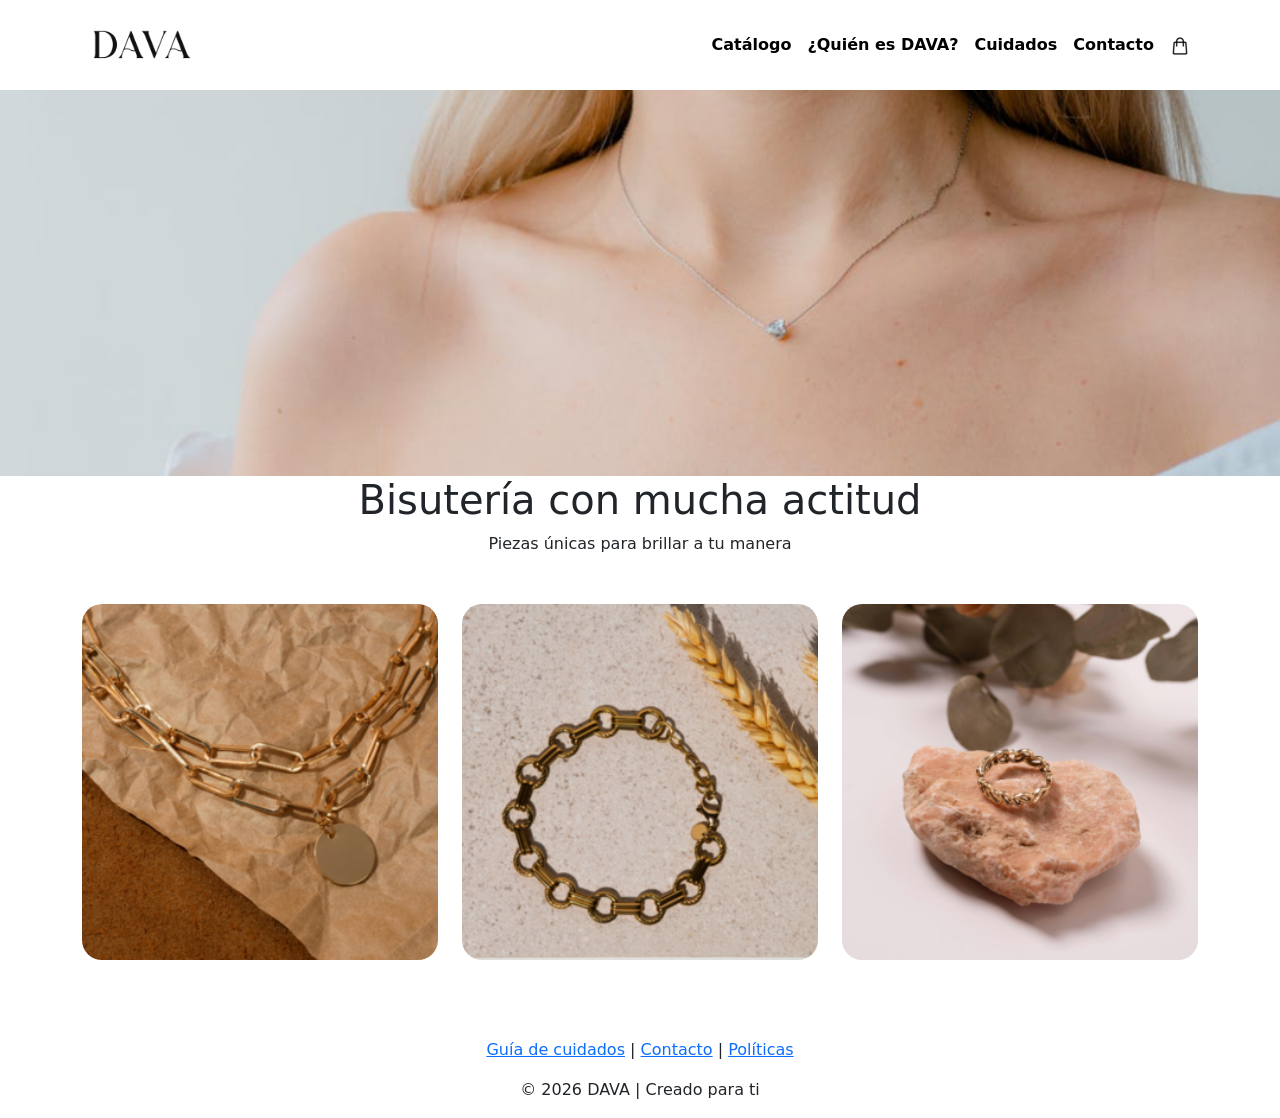
<file: dava/index.html>
<!DOCTYPE html>
<html lang="es">
<head>
    <meta charset="UTF-8">
    <meta name="viewport" content="width=device-width, initial-scale=1.0">
    <title>DAVA</title>
    
    <link href="https://cdn.jsdelivr.net/npm/bootstrap@5.3.0/dist/css/bootstrap.min.css" rel="stylesheet">
    <link href="https://fonts.googleapis.com/css2?family=Montserrat:wght@400;600;700;800&family=Poppins:wght@300;400;600&display=swap" rel="stylesheet">    
    <link rel="stylesheet" href="css/style.css">
</head>
<body>

    <nav class="navbar navbar-expand-lg fixed-top" id="mainNavbar">
        <div class="container">
            <a class="navbar-brand" href="index.html">
				<img src="img\logos\nombre.png" alt="DAVA" height="40"></a>
            <button class="navbar-toggler" type="button" data-bs-toggle="collapse" data-bs-target="#navbarNav" aria-label="Menú hamburguesa">
    <span class="navbar-toggler-icon"></span>
</button>
            <div class="collapse navbar-collapse" id="navbarNav">
                <ul class="navbar-nav ms-auto">
                    <li class="nav-item"><a class="nav-link" href="catalogo.html">Catálogo</a></li>
                    <li class="nav-item"><a class="nav-link" href="dava.html">¿Quién es DAVA?</a></li>
                    <li class="nav-item"><a class="nav-link" href="cuidados.html">Cuidados</a></li>
                    <li class="nav-item"><a class="nav-link" href="contacto.html">Contacto</a></li>
                    <li class="nav-item ms-auto"><a class="nav-link" href="carrito.html">
						<img src="img/carrito.png" alt="carrito" height="20"></a></li>
                </ul>
            </div>
        </div>
    </nav>

    <div class="slider">
        <img class="slide-img" src="img/banner/bannerCollar1.png" alt="Collar 1">
        <img class="slide-img" src="img/banner/bannerAnillos.png" alt="Anillos">
        <img class="slide-img" src="img/banner/bannerMano.png" alt="Mano con anillo">
        <img class="slide-img" src="img/banner/bannerCollar2.png" alt="Collar grande">
    </div>

    <section class="hero">
        <div class="container text-center">
            <h1>Bisutería con mucha actitud</h1>
            <p>Piezas únicas para brillar a tu manera</p>
        </div>
    </section>

    <section class="container my-5">
    <div class="row">
        <div class="col-md-4">
            <div class="categoria-cards">
                <a href="catalogo.html?categoria=collares">
                    <div class="categoria-inner">
                        <div class="categoria-front">
                            <img src="img/categorias/catCollar.png" alt="Collares">
                        </div>
                        <div class="categoria-back">
                            <img src="img/categorias/catCollar-back.png" alt="Collares">
                        </div>
                    </div>
                </a>
            </div>
        </div>
        <div class="col-md-4">
            <div class="categoria-cards">
                <a href="catalogo.html?categoria=pulseras">
                    <div class="categoria-inner">
                        <div class="categoria-front">
                            <img src="img/categorias/catPulsera.png" alt="Pulseras">
                        </div>
                        <div class="categoria-back">
                            <img src="img/categorias/catPulsera-back.png" alt="Pulseras">
                        </div>
                    </div>
                </a>
            </div>
        </div>
        <div class="col-md-4">
            <div class="categoria-cards">
                <a href="catalogo.html?categoria=anillos">
                    <div class="categoria-inner">
                        <div class="categoria-front">
                            <img src="img/categorias/catAnillo.png" alt="Anillos">
                        </div>
                        <div class="categoria-back">
                            <img src="img/categorias/catAnillo-back.png" alt="Anillos">
                        </div>
                    </div>
                </a>
            </div>
        </div>
    </div>
</section>

    <footer class="footer">
        <div class="container text-center">
                <a href="cuidados.html">Guía de cuidados</a> |
                <a href="contacto.html">Contacto</a> |
                <a href="politicas.html">Políticas</a>
            </p>
            <p>© 2026 DAVA | Creado para ti</p>
        </div>
    </footer>

    <script src="https://cdn.jsdelivr.net/npm/bootstrap@5.3.0/dist/js/bootstrap.bundle.min.js"></script>
    <script src="https://code.jquery.com/jquery-3.7.1.min.js"></script>
	<script src="js/main.js"></script>
</body>
</html>
</file>
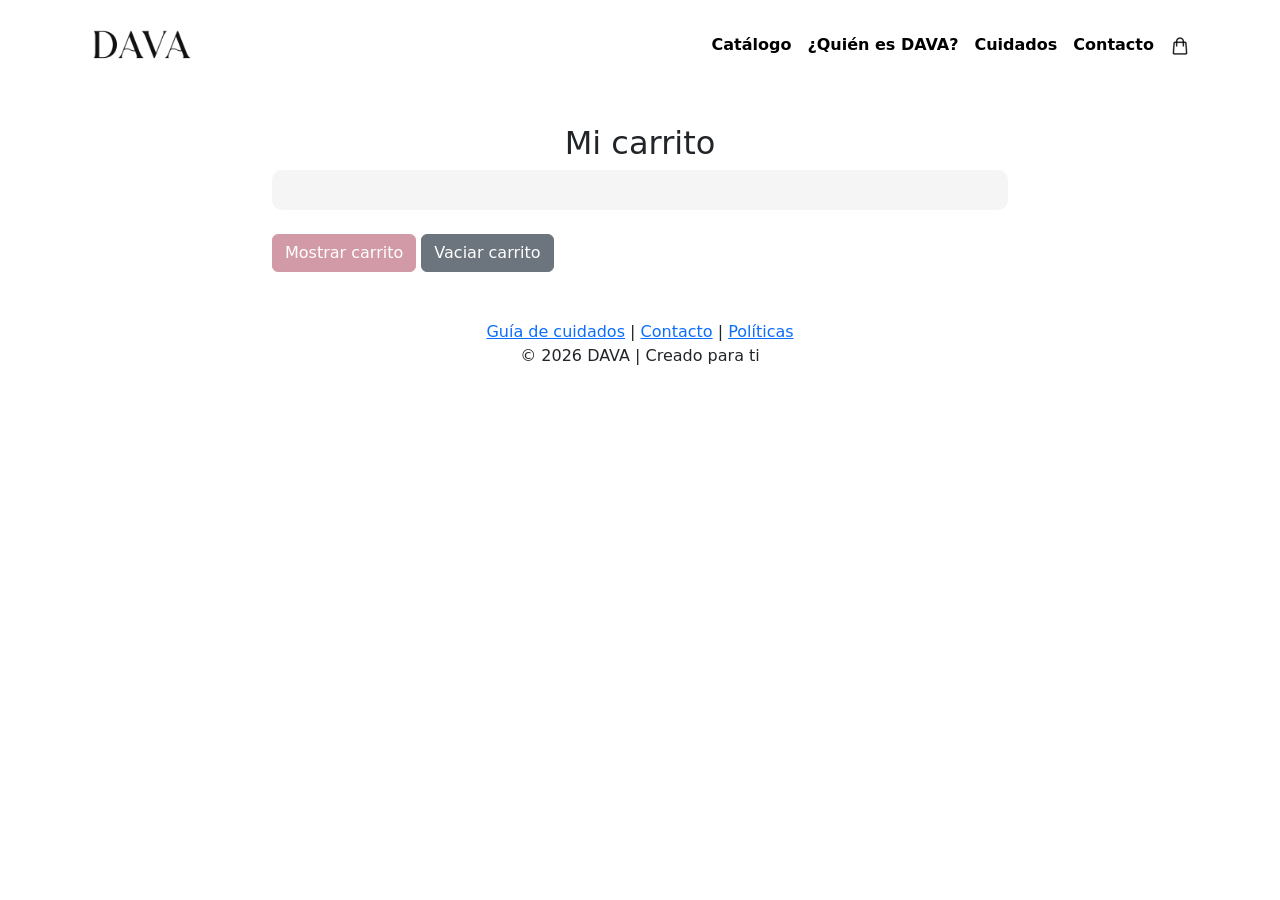
<file: dava/carrito.html>
<!doctype html>
<html lang="es">
  <head>
    <meta charset="UTF-8" />
    <title>DAVA | Carrito</title>
    <link
      href="https://cdn.jsdelivr.net/npm/bootstrap@5.3.0/dist/css/bootstrap.min.css"
      rel="stylesheet"
    />
    <link
      href="https://fonts.googleapis.com/css2?family=Montserrat:wght@400;600;700;800&family=Poppins:wght@300;400;600&display=swap"
      rel="stylesheet"
    />
    <link rel="stylesheet" href="css/style.css" />
  </head>
  <body>
    <nav class="navbar navbar-expand-lg fixed-top" id="mainNavbar">
      <div class="container">
        <a class="navbar-brand" href="index.html">
          <img src="img\logos\nombre.png" alt="DAVA" height="40"
        /></a>
        <button
          class="navbar-toggler"
          type="button"
          data-bs-toggle="collapse"
          data-bs-target="#navbarNav"
          aria-label="Menú hamburguesa"
        >
          <span class="navbar-toggler-icon"></span>
        </button>
        <div class="collapse navbar-collapse" id="navbarNav">
          <ul class="navbar-nav ms-auto">
            <li class="nav-item">
              <a class="nav-link" href="catalogo.html">Catálogo</a>
            </li>
            <li class="nav-item">
              <a class="nav-link" href="dava.html">¿Quién es DAVA?</a>
            </li>
            <li class="nav-item">
              <a class="nav-link" href="cuidados.html">Cuidados</a>
            </li>
            <li class="nav-item">
              <a class="nav-link" href="contacto.html">Contacto</a>
            </li>
            <li class="nav-item ms-auto">
              <a class="nav-link" href="carrito.html">
                <img src="img/carrito.png" alt="carrito" height="20"
              /></a>
            </li>
          </ul>
        </div>
      </div>
    </nav>

    <section class="container my-5">
      <h2 class="text-center">Mi carrito</h2>
      <div class="row justify-content-center">
        <div class="col-md-8">
          <div
            id="resultado"
            style="background: #f5f5f5; padding: 20px; border-radius: 10px"
          ></div>
          <br />
          <button id="mostrar" class="btn btn-primary">Mostrar carrito</button>
          <button id="limpiar" class="btn btn-secondary">Vaciar carrito</button>
        </div>
      </div>
    </section>

    <footer class="footer">
      <div class="container text-center">
        <a href="cuidados.html">Guía de cuidados</a> |
        <a href="contacto.html">Contacto</a> |
        <a href="politicas.html">Políticas</a>
        <p>© 2026 DAVA | Creado para ti</p>
      </div>
    </footer>
    <script src="https://code.jquery.com/jquery-3.7.1.min.js"></script>
    <script src="https://cdn.jsdelivr.net/npm/bootstrap@5.3.0/dist/js/bootstrap.bundle.min.js"></script>

    <script>
      // Mostrar carrito
      $("#mostrar").click(function () {
        let carrito = JSON.parse(sessionStorage.getItem("carrito")) || [];

        if (carrito.length === 0) {
          $("#resultado").html("Carrito vacío");
        } else {
          let texto = "<h3>Contenido del carrito:</h3>";
          for (let i = 0; i < carrito.length; i++) {
            texto +=
              "<p>• " +
              carrito[i].nombre +
              " | Cantidad: " +
              carrito[i].cantidad +
              " | Precio: " +
              carrito[i].precio +
              "€</p>";
          }
          $("#resultado").html(texto);
        }
      });

      $("#limpiar").click(function () {
        sessionStorage.removeItem("carrito");
        $("#resultado").html("Carrito vaciado");
        actualizarContadorNavbar();
      });

      function actualizarContadorNavbar() {
        let carrito = JSON.parse(sessionStorage.getItem("carrito")) || [];
        let total = 0;
        for (let i = 0; i < carrito.length; i++) {
          total += carrito[i].cantidad;
        }
        $(".cart-count").remove();
        if (total > 0) {
          $(".nav-link:contains('Carrito')").append(
            ' <span class="cart-count" style="background-color:#FF6B8A; color:white; border-radius:50%; padding:2px 8px; font-size:12px;">' +
              total +
              "</span>",
          );
        }
      }

      actualizarContadorNavbar();
    </script>
  </body>
</html>
</file>
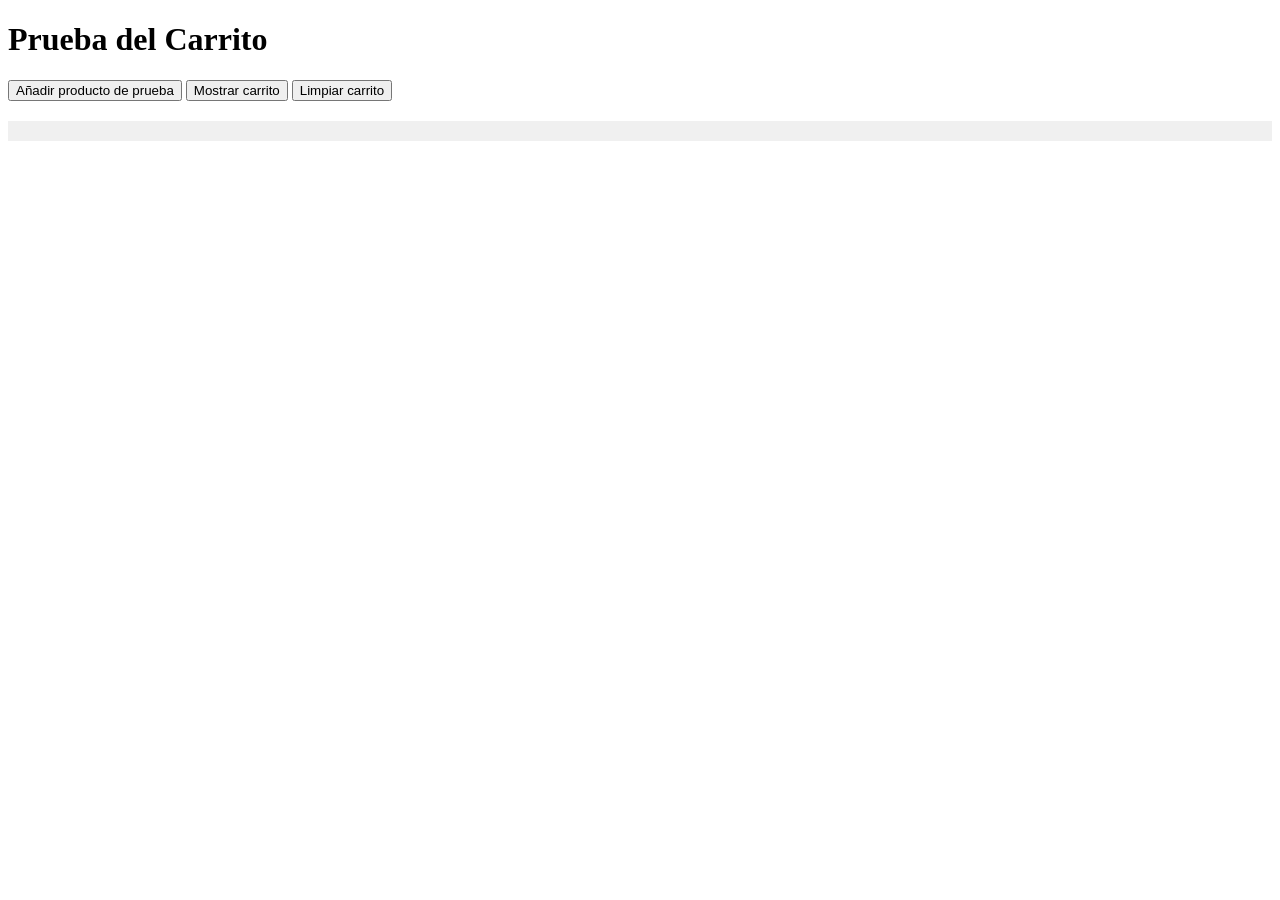
<file: dava/carritoprueba.html>
<!DOCTYPE html>
<html>
<head>
    <meta charset="UTF-8">
    <title>Prueba Carrito</title>
    <script src="https://code.jquery.com/jquery-3.7.1.min.js"></script>
</head>
<body>

    <h1>Prueba del Carrito</h1>
    
    <button id="aniadir">Añadir producto de prueba</button>
    <button id="mostrar">Mostrar carrito</button>
    <button id="limpiar">Limpiar carrito</button>
    
    <div id="resultado" style="margin-top:20px; padding:10px; background:#f0f0f0;"></div>

    <script>
        // Añadir producto de prueba
        $("#aniadir").click(function() {
            let carrito = JSON.parse(localStorage.getItem("carrito")) || [];
            carrito.push({
                nombre: "Producto prueba",
                precio: 10.00,
                cantidad: 1
            });
            localStorage.setItem("carrito", JSON.stringify(carrito));
            $("#resultado").html("✅ Producto añadido");
        });
        
        // Mostrar carrito
        $("#mostrar").click(function() {
            let carrito = JSON.parse(localStorage.getItem("carrito")) || [];
            
            if (carrito.length === 0) {
                $("#resultado").html("❌ Carrito vacío");
            } else {
                let texto = "Contenido del carrito:<br>";
                for (let i = 0; i < carrito.length; i++) {
                    texto += "- " + carrito[i].nombre + " | Cantidad: " + carrito[i].cantidad + " | Precio: " + carrito[i].precio + "€<br>";
                }
                $("#resultado").html(texto);
            }
        });
        
        // Limpiar carrito
        $("#limpiar").click(function() {
            localStorage.removeItem("carrito");
            $("#resultado").html("✅ Carrito limpiado");
        });
    </script>
</body>
</html>
</file>
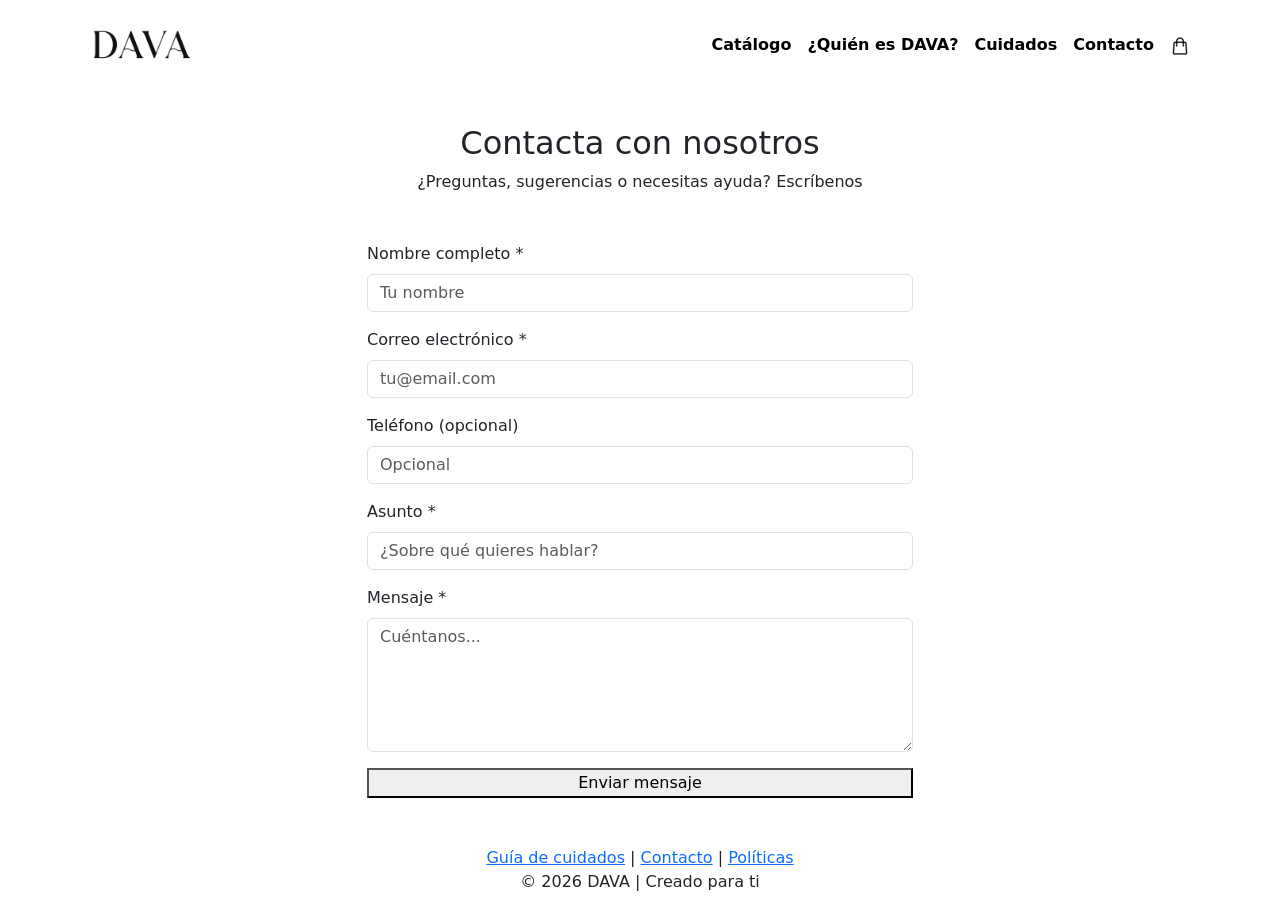
<file: dava/contacto.html>
<!doctype html>
<html lang="es">
  <head>
    <meta charset="UTF-8" />
    <meta name="viewport" content="width=device-width, initial-scale=1.0" />
    <title>DAVA | Contacto</title>

    <link
      href="https://cdn.jsdelivr.net/npm/bootstrap@5.3.0/dist/css/bootstrap.min.css"
      rel="stylesheet"
    />
    <link
      href="https://fonts.googleapis.com/css2?family=Montserrat:wght@400;600;700;800&family=Poppins:wght@300;400;600&display=swap"
      rel="stylesheet"
    />
    <link rel="stylesheet" href="css/style.css" />
  </head>
  <body>
    <nav class="navbar navbar-expand-lg fixed-top" id="mainNavbar">
      <div class="container">
        <a class="navbar-brand" href="index.html">
          <img src="img\logos\nombre.png" alt="DAVA" height="40"
        /></a>
        <button
          class="navbar-toggler"
          type="button"
          data-bs-toggle="collapse"
          data-bs-target="#navbarNav"
          aria-label="Menú hamburguesa"
        >
          <span class="navbar-toggler-icon"></span>
        </button>
        <div class="collapse navbar-collapse" id="navbarNav">
          <ul class="navbar-nav ms-auto">
            <li class="nav-item">
              <a class="nav-link" href="catalogo.html">Catálogo</a>
            </li>
            <li class="nav-item">
              <a class="nav-link" href="dava.html">¿Quién es DAVA?</a>
            </li>
            <li class="nav-item">
              <a class="nav-link" href="cuidados.html">Cuidados</a>
            </li>
            <li class="nav-item">
              <a class="nav-link" href="contacto.html">Contacto</a>
            </li>
            <li class="nav-item ms-auto">
              <a class="nav-link" href="carrito.html">
                <img src="img/carrito.png" alt="carrito" height="20"
              /></a>
            </li>
          </ul>
        </div>
      </div>
    </nav>

    <section class="container my-5">
      <h2 class="text-center">Contacta con nosotros</h2>
      <p class="text-center mb-5">
        ¿Preguntas, sugerencias o necesitas ayuda? Escríbenos
      </p>

      <div class="row justify-content-center">
        <div class="col-md-6">
          <div id="mensaje-formulario"></div>

          <form id="form-contacto">
            <div class="mb-3">
              <label for="nombre" class="form-label">Nombre completo *</label>
              <input
                type="text"
                class="form-control"
                id="nombre"
                placeholder="Tu nombre"
              />
              <div class="error-nombre text-danger small mt-1"></div>
            </div>

            <div class="mb-3">
              <label for="email" class="form-label">Correo electrónico *</label>
              <input
                type="email"
                class="form-control"
                id="email"
                placeholder="tu@email.com"
              />
              <div class="error-email text-danger small mt-1"></div>
            </div>

            <div class="mb-3">
              <label for="telefono" class="form-label"
                >Teléfono (opcional)</label
              >
              <input
                type="tel"
                class="form-control"
                id="telefono"
                placeholder="Opcional"
              />
            </div>

            <div class="mb-3">
              <label for="asunto" class="form-label">Asunto *</label>
              <input
                type="text"
                class="form-control"
                id="asunto"
                placeholder="¿Sobre qué quieres hablar?"
              />
              <div class="error-asunto text-danger small mt-1"></div>
            </div>

            <div class="mb-3">
              <label for="mensaje" class="form-label">Mensaje *</label>
              <textarea
                class="form-control"
                id="mensaje"
                rows="5"
                placeholder="Cuéntanos..."
              ></textarea>
              <div class="error-mensaje text-danger small mt-1"></div>
            </div>

            <button type="submit" class="btn-primario w-100">
              Enviar mensaje
            </button>
          </form>
        </div>
      </div>
    </section>

    <footer class="footer">
      <div class="container text-center">
        <a href="cuidados.html">Guía de cuidados</a> |
        <a href="contacto.html">Contacto</a> |
        <a href="politicas.html">Políticas</a>
        <p>© 2026 DAVA | Creado para ti</p>
      </div>
    </footer>

    <script src="https://code.jquery.com/jquery-3.7.1.min.js"></script>
    <script src="https://cdn.jsdelivr.net/npm/bootstrap@5.3.0/dist/js/bootstrap.bundle.min.js"></script>
    <script src="js/main.js"></script>

    <script>
      $(document).ready(function () {
        $("#form-contacto").submit(function (evento) {
          evento.preventDefault(); // Evita que recargue la página

          // Limpiar errores anteriores
          $(".error-nombre, .error-email, .error-asunto, .error-mensaje").html(
            "",
          );
          $("#mensaje-formulario").html("");

          // Obtener valores
          let nombre = $("#nombre").val().trim();
          let email = $("#email").val().trim();
          let asunto = $("#asunto").val().trim();
          let mensaje = $("#mensaje").val().trim();

          let errores = false;

          // Validar nombre
          if (nombre === "") {
            $(".error-nombre").html("El nombre es obligatorio");
            errores = true;
          }

          // Validar email
          if (email === "") {
            $(".error-email").html("El correo electrónico es obligatorio");
            errores = true;
          } else if (!email.includes("@") || !email.includes(".")) {
            $(".error-email").html(
              "Introduce un correo electrónico válido (debe contener @ y .)",
            );
            errores = true;
          }

          // Validar asunto
          if (asunto === "") {
            $(".error-asunto").html("El asunto es obligatorio");
            errores = true;
          }

          // Validar mensaje
          if (mensaje === "") {
            $(".error-mensaje").html("El mensaje es obligatorio");
            errores = true;
          }

          // Si no hay errores
          if (!errores) {
            $("#mensaje-formulario").html(
              '<div class="alert alert-success">Mensaje enviado correctamente. Te responderemos pronto.</div>',
            );
            $("#form-contacto")[0].reset(); // Limpiar formulario
          } else {
            $("#mensaje-formulario").html(
              '<div class="alert alert-danger">Por favor, corrige los errores del formulario.</div>',
            );
          }
        });
      });
    </script>
  </body>
</html>
</file>
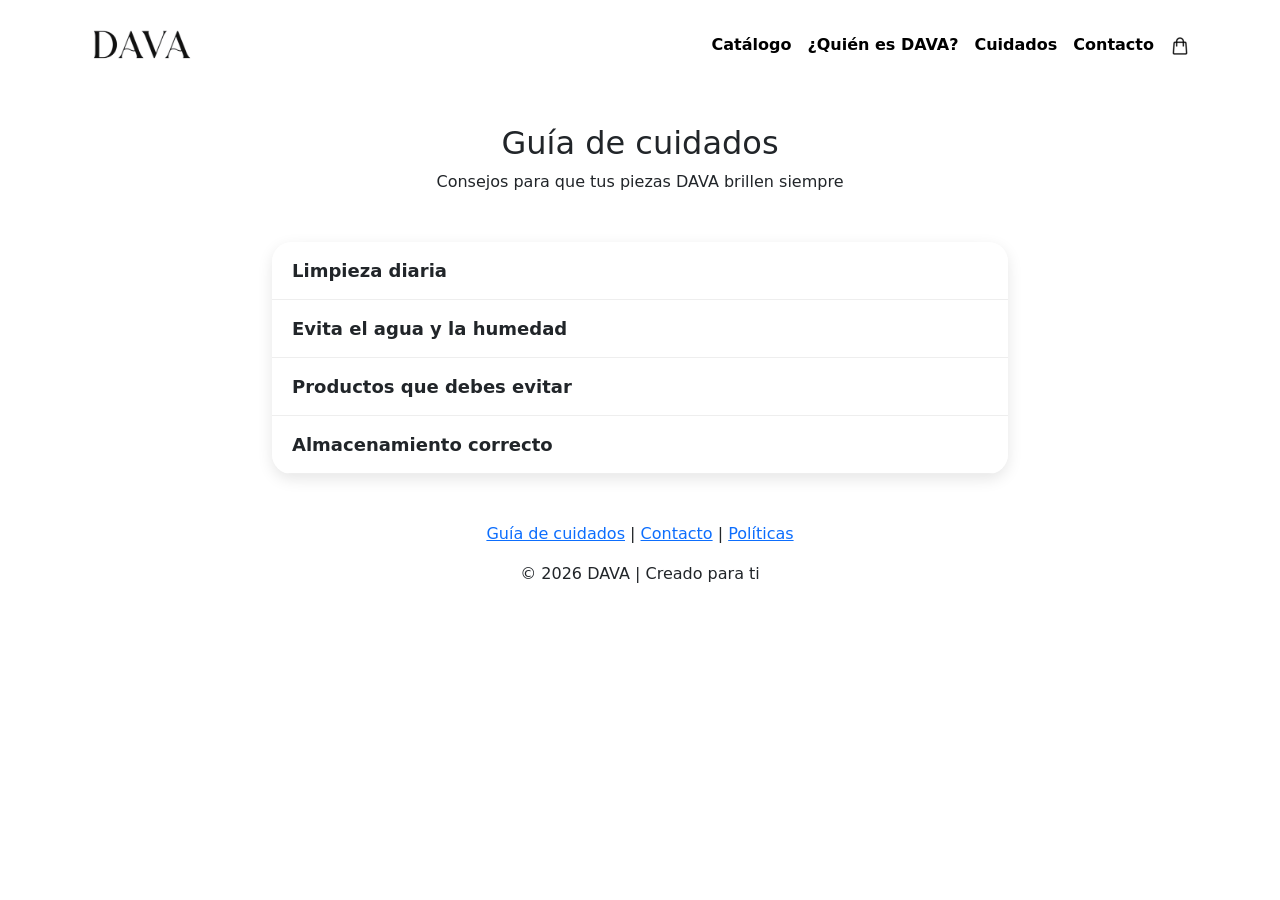
<file: dava/cuidados.html>
<!DOCTYPE html>
<html lang="es">
<head>
    <meta charset="UTF-8">
    <meta name="viewport" content="width=device-width, initial-scale=1.0">
    <title>DAVA | Guía de cuidados</title>
    
    <link href="https://cdn.jsdelivr.net/npm/bootstrap@5.3.0/dist/css/bootstrap.min.css" rel="stylesheet">
    <link href="https://fonts.googleapis.com/css2?family=Montserrat:wght@400;600;700;800&family=Poppins:wght@300;400;600&display=swap" rel="stylesheet">
    <link rel="stylesheet" href="css/style.css">
</head>
<body>

    <nav class="navbar navbar-expand-lg fixed-top" id="mainNavbar">
        <div class="container">
            <a class="navbar-brand" href="index.html">
				<img src="img\logos\nombre.png" alt="DAVA" height="40"></a>
            <button class="navbar-toggler" type="button" data-bs-toggle="collapse" data-bs-target="#navbarNav" aria-label="Menú hamburguesa">
                <span class="navbar-toggler-icon"></span>
            </button>
            <div class="collapse navbar-collapse" id="navbarNav">
                <ul class="navbar-nav ms-auto">
                    <li class="nav-item"><a class="nav-link" href="catalogo.html">Catálogo</a></li>
                    <li class="nav-item"><a class="nav-link" href="dava.html">¿Quién es DAVA?</a></li>
                    <li class="nav-item"><a class="nav-link" href="cuidados.html">Cuidados</a></li>
                    <li class="nav-item"><a class="nav-link" href="contacto.html">Contacto</a></li>
                    <li class="nav-item ms-auto"><a class="nav-link" href="carrito.html">
						<img src="img/carrito.png" alt="carrito" height="20"></a></li>
                </ul>
            </div>
        </div>
    </nav>

    <!-- ACORDEÓN -->
    <section class="container my-5">
        <h2 class="text-center">Guía de cuidados</h2>
        <p class="text-center mb-5">Consejos para que tus piezas DAVA brillen siempre</p>
        
        <div class="row justify-content-center">
            <div class="col-md-8">
                <div class="acordeon">
                    
                    <div class="acordeon-item">
                        <div class="acordeon-titulo">Limpieza diaria</div>
                        <div class="acordeon-contenido">
                            <p>Limpia tus piezas con un paño suave y seco después de cada uso. Evita productos químicos agresivos, alcohol o lejía.</p>
                            <p>Para un brillo extra, usa un paño de microfibra específico para joyería.</p>
                        </div>
                    </div>
                    
                    <div class="acordeon-item">
                        <div class="acordeon-titulo">Evita el agua y la humedad</div>
                        <div class="acordeon-contenido">
                            <p>Quítate las joyas antes de ducharte, nadar o hacer deporte. El agua, el sudor y la humedad pueden dañar el acabado de las piezas.</p>
                            <p>Guarda tus piezas en un lugar seco, preferiblemente dentro de una bolsita de tela.</p>
                        </div>
                    </div>
                    
                    <div class="acordeon-item">
                        <div class="acordeon-titulo">Productos que debes evitar</div>
                        <div class="acordeon-contenido">
                            <p>Perfumes, cremas, geles y lacas pueden dañar tus joyas. Póntelas <strong>después</strong> de aplicar estos productos.</p>
                            <p>El cloro de piscinas y el agua del mar son especialmente dañinos.</p>
                        </div>
                    </div>
                    
                    <div class="acordeon-item">
                        <div class="acordeon-titulo">Almacenamiento correcto</div>
                        <div class="acordeon-contenido">
                            <p>Guarda cada pieza por separado para que no se rocen entre sí. Usa joyeros con compartimentos o bolsitas individuales.</p>
                            <p>Evita la exposición directa al sol durante largos periodos.</p>
                        </div>
                    </div>
                    
                </div>
            </div>
        </div>
    </section>

    <!-- FOOTER -->
  <footer class="footer">
        <div class="container text-center">
                <a href="cuidados.html">Guía de cuidados</a> |
                <a href="contacto.html">Contacto</a> |
                <a href="politicas.html">Políticas</a>
            </p>
            <p>© 2026 DAVA | Creado para ti</p>
        </div>
    </footer>
    <script src="https://code.jquery.com/jquery-3.7.1.min.js"></script>
    <script src="https://cdn.jsdelivr.net/npm/bootstrap@5.3.0/dist/js/bootstrap.bundle.min.js"></script>
    <script src="js/main.js"></script>
</body>
</html>
</file>
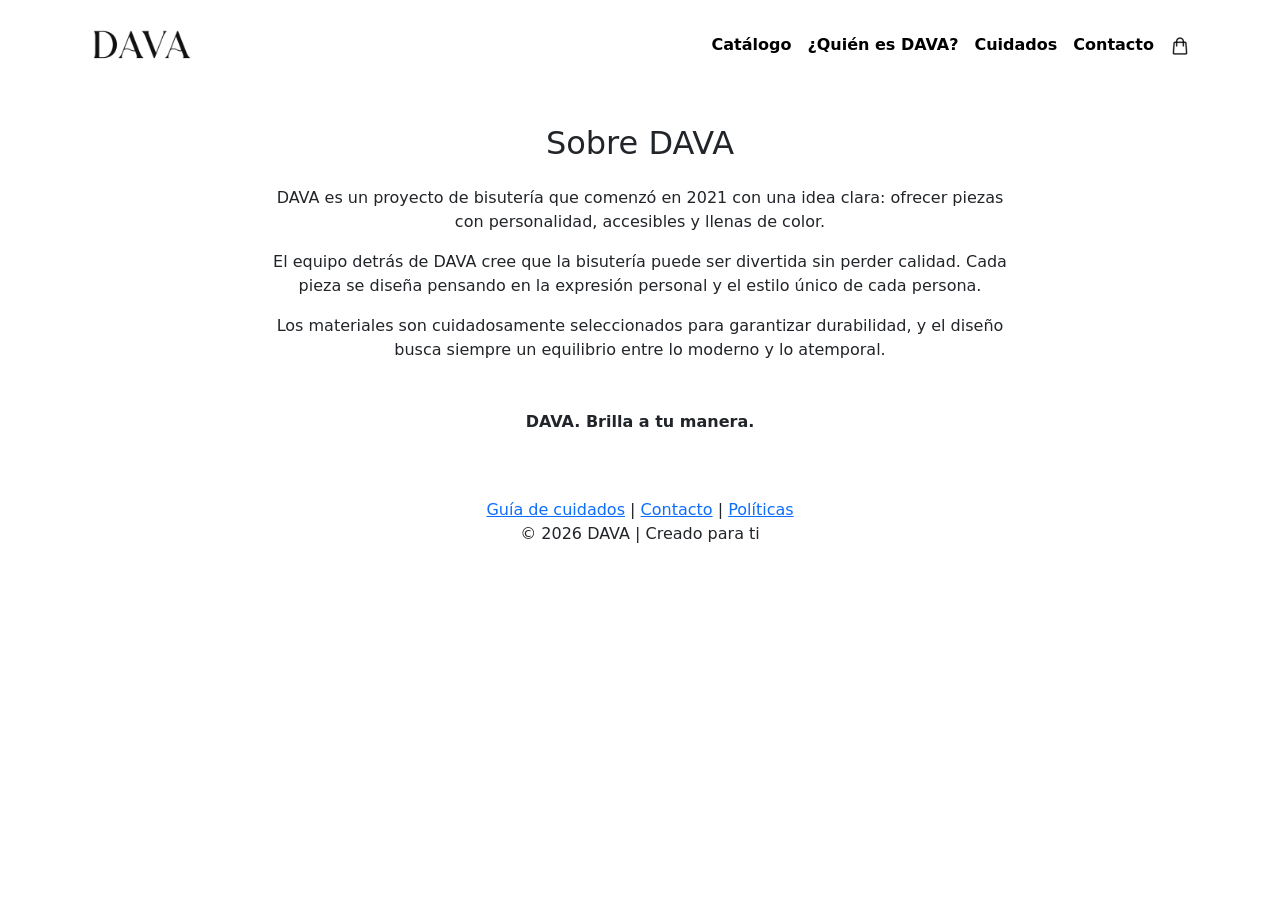
<file: dava/dava.html>
<!doctype html>
<html lang="es">
  <head>
    <meta charset="UTF-8" />
    <meta name="viewport" content="width=device-width, initial-scale=1.0" />
    <title>DAVA | El proyecto</title>

    <link
      href="https://cdn.jsdelivr.net/npm/bootstrap@5.3.0/dist/css/bootstrap.min.css"
      rel="stylesheet"
    />
    <link
      href="https://fonts.googleapis.com/css2?family=Montserrat:wght@400;600;700;800&family=Poppins:wght@300;400;600&display=swap"
      rel="stylesheet"
    />
    <link rel="stylesheet" href="css/style.css" />
  </head>
  <body>
    <nav class="navbar navbar-expand-lg fixed-top" id="mainNavbar">
      <div class="container">
        <a class="navbar-brand" href="index.html">
          <img src="img\logos\nombre.png" alt="DAVA" height="40"
        /></a>
        <button
          class="navbar-toggler"
          type="button"
          data-bs-toggle="collapse"
          data-bs-target="#navbarNav"
          aria-label="Menú hamburguesa"
        >
          <span class="navbar-toggler-icon"></span>
        </button>
        <div class="collapse navbar-collapse" id="navbarNav">
          <ul class="navbar-nav ms-auto">
            <li class="nav-item">
              <a class="nav-link" href="catalogo.html">Catálogo</a>
            </li>
            <li class="nav-item">
              <a class="nav-link" href="dava.html">¿Quién es DAVA?</a>
            </li>
            <li class="nav-item">
              <a class="nav-link" href="cuidados.html">Cuidados</a>
            </li>
            <li class="nav-item">
              <a class="nav-link" href="contacto.html">Contacto</a>
            </li>
            <li class="nav-item ms-auto">
              <a class="nav-link" href="carrito.html">
                <img src="img/carrito.png" alt="carrito" height="20"
              /></a>
            </li>
          </ul>
        </div>
      </div>
    </nav>

    <section class="container my-5">
      <div class="row justify-content-center">
        <div class="col-md-8 text-center">
          <h2>Sobre DAVA</h2>
          <p class="mt-4">
            DAVA es un proyecto de bisutería que comenzó en 2021 con una idea
            clara: ofrecer piezas con personalidad, accesibles y llenas de
            color.
          </p>
          <p>
            El equipo detrás de DAVA cree que la bisutería puede ser divertida
            sin perder calidad. Cada pieza se diseña pensando en la expresión
            personal y el estilo único de cada persona.
          </p>
          <p>
            Los materiales son cuidadosamente seleccionados para garantizar
            durabilidad, y el diseño busca siempre un equilibrio entre lo
            moderno y lo atemporal.
          </p>
          <p class="mt-5"><strong>DAVA. Brilla a tu manera.</strong></p>
        </div>
      </div>
    </section>

    <footer class="footer">
      <div class="container text-center">
        <a href="cuidados.html">Guía de cuidados</a> |
        <a href="contacto.html">Contacto</a> |
        <a href="politicas.html">Políticas</a>
        <p>© 2026 DAVA | Creado para ti</p>
      </div>
    </footer>

    <script src="https://code.jquery.com/jquery-3.7.1.min.js"></script>
    <script src="https://cdn.jsdelivr.net/npm/bootstrap@5.3.0/dist/js/bootstrap.bundle.min.js"></script>
    <script src="js/main.js"></script>
  </body>
</html>
</file>
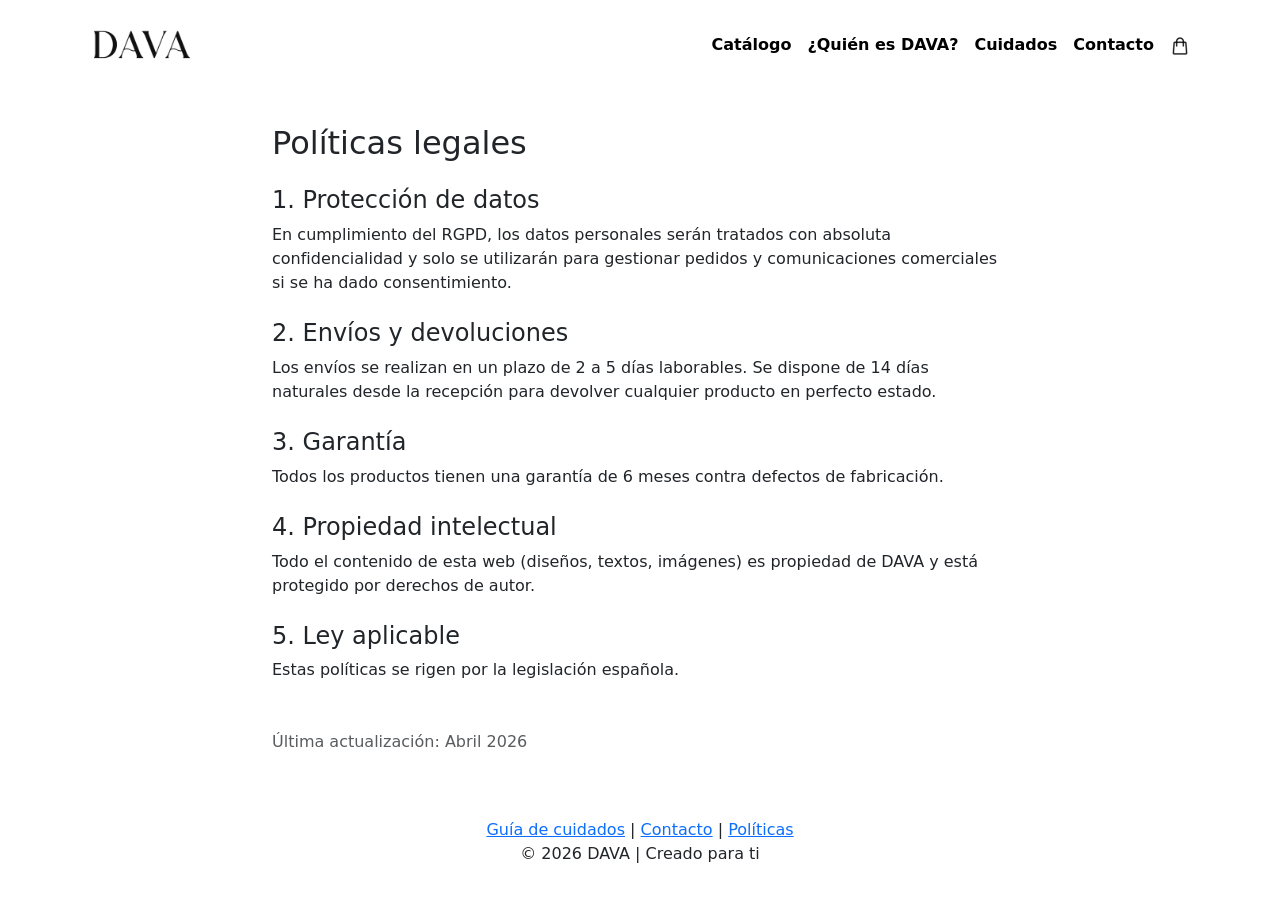
<file: dava/politicas.html>
<!doctype html>
<html lang="es">
  <head>
    <meta charset="UTF-8" />
    <meta name="viewport" content="width=device-width, initial-scale=1.0" />
    <title>DAVA | Políticas legales</title>

    <link
      href="https://cdn.jsdelivr.net/npm/bootstrap@5.3.0/dist/css/bootstrap.min.css"
      rel="stylesheet"
    />
    <link
      href="https://fonts.googleapis.com/css2?family=Montserrat:wght@400;600;700;800&family=Poppins:wght@300;400;600&display=swap"
      rel="stylesheet"
    />
    <link rel="stylesheet" href="css/style.css" />
  </head>
  <body>
    <nav class="navbar navbar-expand-lg fixed-top" id="mainNavbar">
      <div class="container">
        <a class="navbar-brand" href="index.html">
          <img src="img\logos\nombre.png" alt="DAVA" height="40"
        /></a>
        <button
          class="navbar-toggler"
          type="button"
          data-bs-toggle="collapse"
          data-bs-target="#navbarNav"
          aria-label="Menú hamburguesa"
        >
          <span class="navbar-toggler-icon"></span>
        </button>
        <div class="collapse navbar-collapse" id="navbarNav">
          <ul class="navbar-nav ms-auto">
            <li class="nav-item">
              <a class="nav-link" href="catalogo.html">Catálogo</a>
            </li>
            <li class="nav-item">
              <a class="nav-link" href="dava.html">¿Quién es DAVA?</a>
            </li>
            <li class="nav-item">
              <a class="nav-link" href="cuidados.html">Cuidados</a>
            </li>
            <li class="nav-item">
              <a class="nav-link" href="contacto.html">Contacto</a>
            </li>
            <li class="nav-item ms-auto">
              <a class="nav-link" href="carrito.html">
                <img src="img/carrito.png" alt="carrito" height="20"
              /></a>
            </li>
          </ul>
        </div>
      </div>
    </nav>

    <section class="container my-5">
      <div class="row justify-content-center">
        <div class="col-md-8">
          <h2>Políticas legales</h2>

          <h4 class="mt-4">1. Protección de datos</h4>
          <p>
            En cumplimiento del RGPD, los datos personales serán tratados con
            absoluta confidencialidad y solo se utilizarán para gestionar
            pedidos y comunicaciones comerciales si se ha dado consentimiento.
          </p>

          <h4 class="mt-4">2. Envíos y devoluciones</h4>
          <p>
            Los envíos se realizan en un plazo de 2 a 5 días laborables. Se
            dispone de 14 días naturales desde la recepción para devolver
            cualquier producto en perfecto estado.
          </p>

          <h4 class="mt-4">3. Garantía</h4>
          <p>
            Todos los productos tienen una garantía de 6 meses contra defectos
            de fabricación.
          </p>

          <h4 class="mt-4">4. Propiedad intelectual</h4>
          <p>
            Todo el contenido de esta web (diseños, textos, imágenes) es
            propiedad de DAVA y está protegido por derechos de autor.
          </p>

          <h4 class="mt-4">5. Ley aplicable</h4>
          <p>Estas políticas se rigen por la legislación española.</p>

          <p class="mt-5 text-muted">Última actualización: Abril 2026</p>
        </div>
      </div>
    </section>

    <footer class="footer">
      <div class="container text-center">
        <a href="cuidados.html">Guía de cuidados</a> |
        <a href="contacto.html">Contacto</a> |
        <a href="politicas.html">Políticas</a>
        <p>© 2026 DAVA | Creado para ti</p>
      </div>
    </footer>

    <script src="https://code.jquery.com/jquery-3.7.1.min.js"></script>
    <script src="https://cdn.jsdelivr.net/npm/bootstrap@5.3.0/dist/js/bootstrap.bundle.min.js"></script>
    <script src="js/main.js"></script>
  </body>
</html>
</file>
<file: dava/css/style.css>
.slider {
  width: 100%;
  position: relative;
  margin-top: 0;
  padding-top: 0;
}

.slide-img {
  width: 100%;
  height: 400px;
  object-fit: cover;
  display: none;
}

.slide-img:first-child {
  display: block;
}

.navbar {
  position: fixed;
  top: 0;
  width: 100%;
  z-index: 1000;
  transition: all 0.3s ease;
  background-color: white;
  padding: 20px 0;
}

.navbar .navbar-brand,
.navbar .nav-link {
  color: black;
  font-weight: bold;
}

body {
  margin: 0;
  padding-top: 76px;
}

@media (max-width: 480px) {
  .slide-img {
    height: 180px;
  }
}

@media (max-width: 768px) {
  body {
    padding-top: 56px;
  }
}

/*Efecto para el menu*/
#mainNavbar .nav-item {
  position: relative;
}

#mainNavbar .nav-link {
  position: relative;
  display: inline-block;
}

#mainNavbar .nav-link::before {
  content: "";
  position: absolute;
  bottom: 0;
  right: 0;
  width: 100%;
  height: 2px;
  background-color: #ff6b8a;
  transform: scaleX(0);
  transform-origin: right;
  transition: transform 0.5s ease-in-out;
}

#mainNavbar .nav-link:hover::before {
  transform-origin: left;
  transform: scaleX(1);
  transition-timing-function: cubic-bezier(0.2, 1, 0.82, 0.94);
}

/*tarjetas categorias*/
.categoria-cards {
  margin-bottom: 30px;
}

.categoria-inner {
  position: relative;
  transition: transform 0.6s;
  transform-style: preserve-3d;
}

.categoria-front,
.categoria-back {
  width: 100%;
}

.categoria-front img,
.categoria-back img {
  width: 100%;
  display: block;
  border-radius: 20px;
}

.categoria-back {
  position: absolute;
  top: 0;
  left: 0;
  transform: rotateY(180deg);
  backface-visibility: hidden;
}

.categoria-front {
  backface-visibility: hidden;
}

.categoria-cards:hover .categoria-inner {
  transform: rotateY(180deg);
}

/* filtros */
.filtros {
  margin: 30px 0;
}

.filtro-btn {
  background: var(--gris-claro, #f0f0f0);
  border: none;
  padding: 10px 20px;
  margin: 5px;
  border-radius: 50px;
  cursor: pointer;
  font-weight: 600;
  transition: all 0.3s;
}

.filtro-btn.active {
  background: var(--rosa, #d29aa7);
  color: black;
}

.filtro-btn:hover {
  background: var(--rosa-claro);
}

.acordeon {
  border-radius: 20px;
  overflow: hidden;
  box-shadow: 0 5px 15px rgba(0, 0, 0, 0.1);
}

.acordeon-item {
  border-bottom: 1px solid #eee;
}

.acordeon-titulo {
  background: white;
  padding: 15px 20px;
  cursor: pointer;
  font-weight: 600;
  font-size: 18px;
  transition: all 0.3s;
}

.acordeon-titulo:hover {
  background: var(--rosa-claro);
}

.acordeon-contenido {
  display: none;
  padding: 15px 20px;
  background: #f9f9f9;
  border-top: 1px solid #eee;
}

.acordeon-item.active .acordeon-contenido {
  display: block;
}

.btn-cantidad {
  background: var(--gris-claro, #f0f0f0);
  border: none;
  padding: 5px 10px;
  margin: 0 5px;
  cursor: pointer;
  border-radius: 5px;
}

.btn-eliminar {
  background: none;
  border: none;
  cursor: pointer;
  font-size: 18px;
}

.btn-primary {
  background-color: #d29aa7;
  border-color: #d29aa7;
}
.btn-primary:hover {
  background-color: #b88392;
  border-color: #9e6b7a;
}
.btn-primary:active {
  background-color: #a36f7f !important;
  border-color: #a36f7f !important;
}
</file>
